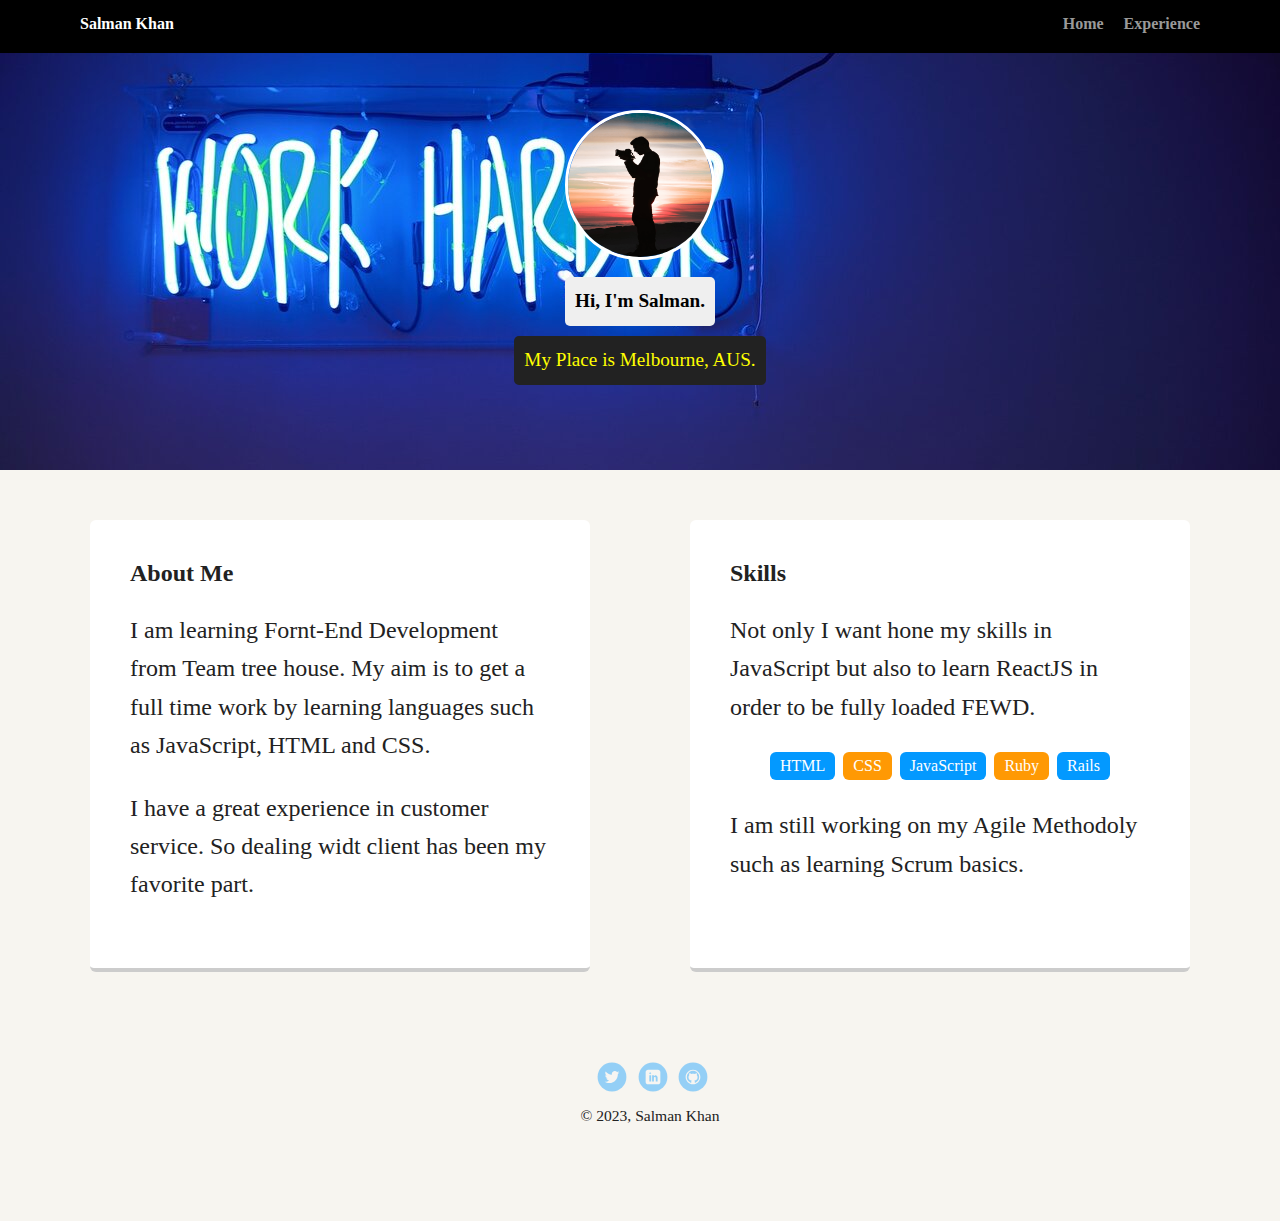
<file: index.html>
<!doctype html>
<html lang="en">
<head>
  <meta charset="utf-8">
  <title>Salman Khan Profile</title>
  <meta name="viewport" content="width=device-width, initial-scale=1.0">
  <link rel="stylesheet" href="styles.css">
  <link href="https://fonts.googleapis.com/css?family=Muli%7CRoboto:400,300,500,700,900" rel="stylesheet"></head>
  <body>

    <div class="main-nav">
        <ul class="nav">
          <li class="name">Salman Khan</li>
          <li><a href="#">Home</a></li>
          <li><a href="experience.html">Experience</a></li>
        </ul>
    </div>

    <header>
      <img src="images/salman.png" alt="Photography of Salman" class="profile-image">
      <h1 class="tag name">Hi, I'm Salman.</h1>
      <p class="tag location">My Place is Melbourne, AUS.</p>
    </header>

    <main class="flex">
      <div class="card">
        <h2>About Me</h2>
        <p>I am learning Fornt-End Development from Team tree house.
          My aim is to get a full time work by learning languages such as 
          JavaScript, HTML and CSS.</p>
        <p>I have a great experience in customer service. So dealing widt
          client has been my favorite part.</p>
      </div> 

      <div class="card">
        <h2>Skills</h2>
        <p>Not only I want hone my skills in JavaScript but also to
          learn ReactJS in order to be fully loaded FEWD. </p>
        <ul class="skills">
          <li>HTML</li>
          <li>CSS</li>
          <li>JavaScript</li>
          <li>Ruby</li>
          <li>Rails</li>
        </ul>
        <p>I am still working on my Agile Methodoly such as learning Scrum basics.</p>
      </div> 

    </main>
    <footer>
      <ul>
        <li><a href="https://twitter.com/msk_khan11" class="social twitter">Twitter</a></li>
        <li><a href="https://www.linkedin.com/in/salman113/" class="social linkedin">LinkedIn</a></li>
        <li><a href="https://github.com/khansalman1" class="social github">Github</a></li>
      </ul>
      <p class="copyright">&copy; 2023, Salman Khan</p>
    </footer>
  </body>
  </html>
</file>
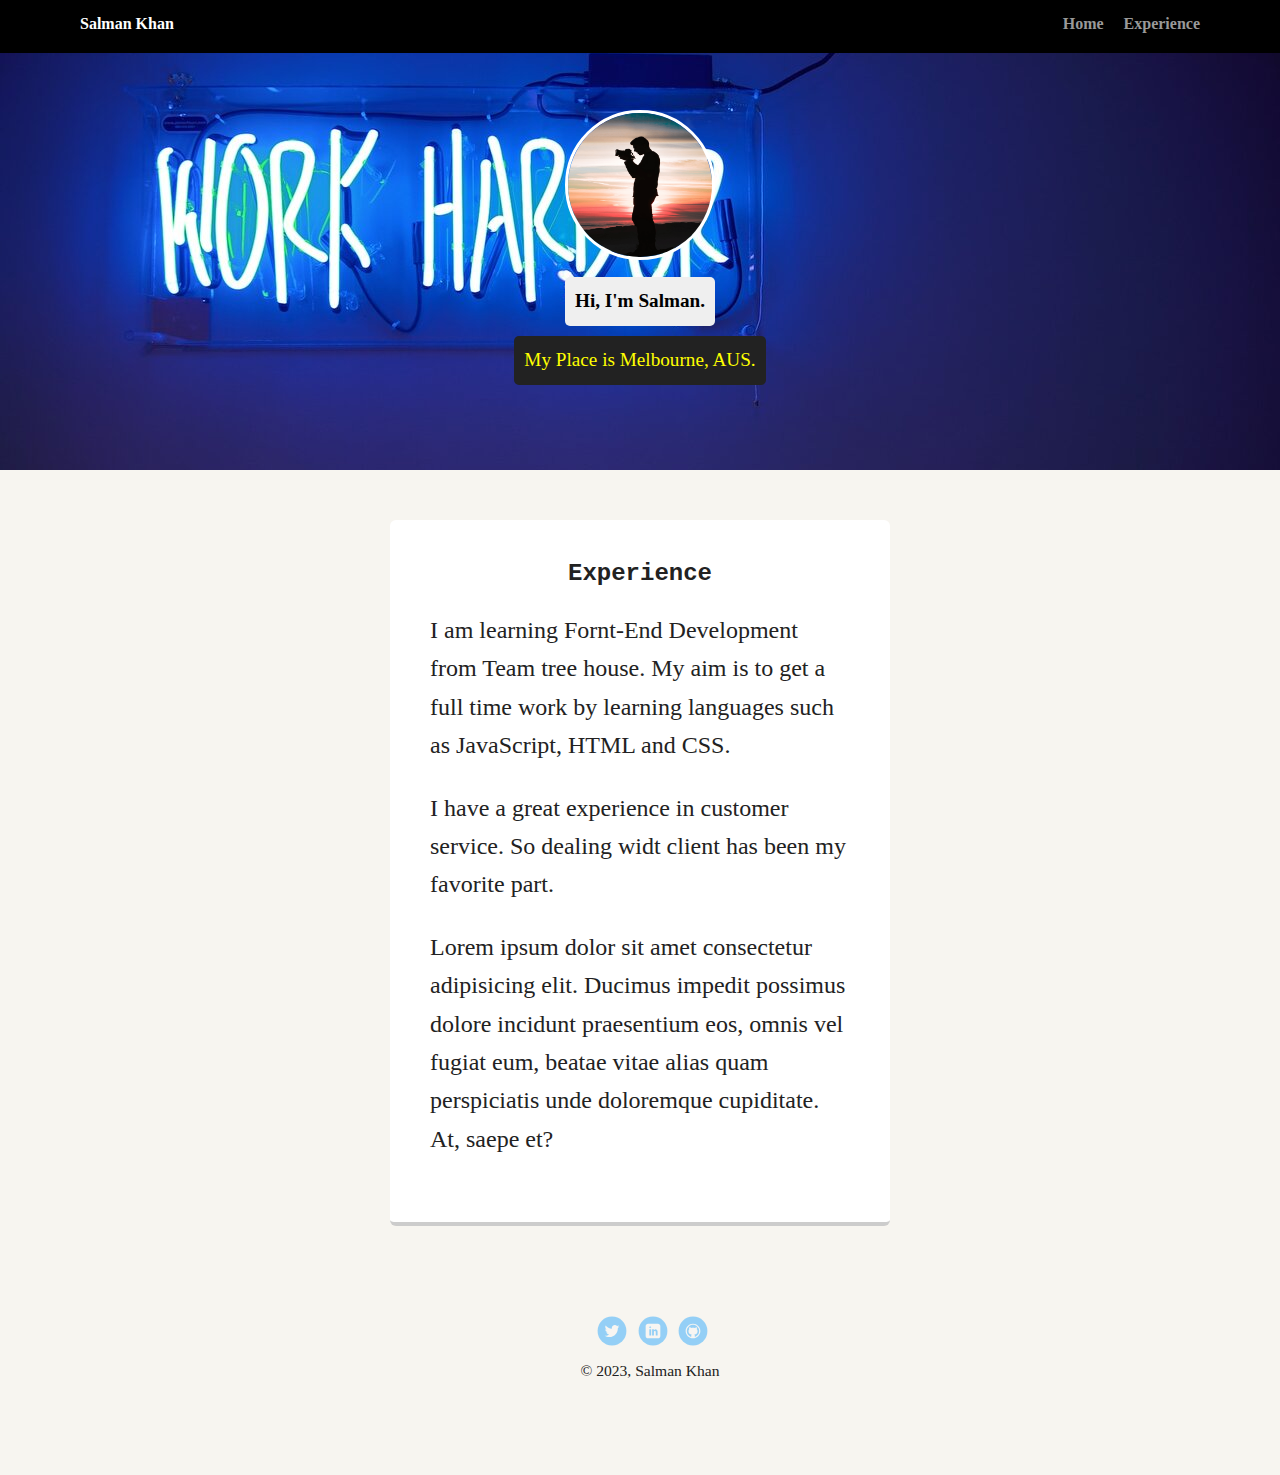
<file: experience.html>
<!doctype html>
<html lang="en">
<head>
  <meta charset="utf-8">
  <title>Jane Smith's Profile</title>
  <meta name="viewport" content="width=device-width, initial-scale=1.0">
  <link rel="stylesheet" href="styles.css">
  <link href="https://fonts.googleapis.com/css?family=Muli%7CRoboto:400,300,500,700,900" rel="stylesheet"></head>
  <body>

    <div class="main-nav">
        <ul class="nav">
          <li class="name">Salman Khan</li>
          <li><a href="index.html">Home</a></li>
          <li><a href="#">Experience</a></li>
        </ul>
    </div>

    <header>
      <img src="images/salman.png" alt="Photography of Salman" class="profile-image">
      <h1 class="tag name">Hi, I'm Salman.</h1>
      <p class="tag location">My Place is Melbourne, AUS.</p>
    </header>

    <main class="flex">
      <div class="card">
        <h2 class="experience_mine">Experience</h2>
        <p>I am learning Fornt-End Development from Team tree house.
          My aim is to get a full time work by learning languages such as 
          JavaScript, HTML and CSS.</p>
        <p>I have a great experience in customer service. So dealing widt
          client has been my favorite part.</p>
        <p>Lorem ipsum dolor sit amet consectetur adipisicing elit. Ducimus impedit possimus dolore incidunt praesentium eos, omnis vel fugiat eum, beatae vitae alias quam perspiciatis unde doloremque cupiditate. At, saepe et?</p>
      </div> 

      <!-- <div class="card">
        <h2>Skills</h2>
        <p>Not only I want hone my skills in JavaScript but also to
          learn ReactJS in order to be fully loaded FEWD. </p>
        <ul class="skills">
          <li>HTML</li>
          <li>CSS</li>
          <li>JavaScript</li>
          <li>Ruby</li>
          <li>Rails</li>
        </ul>
        <p>I am still working on my Agile Methodoly such as learning Scrum basics.</p>
      </div>  -->

    </main>
    <footer>
      <ul>
        <li><a href="https://twitter.com/msk_khan11" class="social twitter">Twitter</a></li>
        <li><a href="https://www.linkedin.com/in/salman113/" class="social linkedin">LinkedIn</a></li>
        <li><a href="https://github.com/khansalman1" class="social github">Github</a></li>
      </ul>
      <p class="copyright">&copy; 2023, Salman Khan</p>
    </footer>
  </body>
  </html>
</file>
<file: styles.css>
/* Global Layout Set-up */
* { 
  box-sizing: border-box;
}
  
body {
  margin: 0;
  padding: 0;
  text-align: center;
  font-family: Cambria, Cochin, Georgia, Times, 'Times New Roman', serif;
  color: #222;
  background: #f7f5f0;
}

/* Paragraph Font size */
p {
  font-size: 1.5em;
}
/* Link Styles */

a {
  text-decoration: none;
  color: #999;
}
a:hover {
  color: #6633ff;
}

/* Section Styles */

.main-nav {
  width: 100%;
  background: black;
  min-height: 30px;
  padding: 10px;
  position: fixed;
  text-align: center;
}
.nav {
  display: flex;
  justify-content: space-around;
  font-weight: 700;
  list-style-type: none;
  margin: 0 auto;
  padding: 0;
}

.nav .name {
    display: block;
    margin-right: auto;
    color: white;
}
.nav li {
  padding: 5px 10px 10px 10px;
}
.nav a {
  transition: all .5s;
}
.nav a:hover {
  color: white
}

header {
  text-align: center;
  background: url('images/workhard.jpg') no-repeat top center ;
  background-size: cover;
  overflow: hidden;
  padding-top: 60px;
}
header {
  line-height: 1.5;
}
header .profile-image {
  margin-top: 50px;
  width: 150px;
  height: 150px;
  border-radius: 50%;
  border: 3px solid white;
  transition: all .5s;
}
header .profile-image:hover {
  transform: scale(1.2) rotate(5deg);
}
.tag {
  font-size: 1.2em;
  background-color: #efefef;
  color: black;
  padding: 10px;
  border-radius: 5px;
  display: table;
  margin: 10px auto;
} 
.location {
  background-color: #222;
  color: yellow;
}
.card {
  margin: 30px;
  padding: 20px 40px 40px;
  max-width: 500px;
  text-align: left;
  background: #fff;
  border-bottom: 4px solid #ccc;
  border-radius: 6px;
  transition: all .5s;
}
.card:hover {
  border-color: #ff99ff;
}

ul.skills {
  padding: 0;
  text-align: center;
}

.skills li {
  border-radius: 6px;
  display: inline-block;
  background: #ff9904;
  color: white;
  padding: 5px 10px;
  margin: 2px;
}

.skills li:nth-child(odd) {
  background: #0399ff;
}

footer {
  width: 100%;
  min-height: 30px;
  padding: 20px 0 40px 20px;
}

footer .copyright {
  top: -8px;
  font-size: .75em;
}

footer ul {
  list-style-type: none;
  margin: 0;
  padding: 0;
}

footer ul li {
  display: inline-block;
}

a.social {
  display: inline-block;
  text-indent: -9999px;
  margin-left: 5px;
  width: 30px;
  height: 30px;
  background-size: 30px 30px;
  opacity: .4;
  transition: all .5s;
}
a.twitter {
  background-image: url(images/twitter.svg);
}
a.linkedin {
  background-image: url(images/linkedin.svg);
}
a.github {
  background-image: url(images/github.svg);
}
a.social:hover {
  opacity: 1;
}
.clearfix {
  clear: both;
}

/* Experience Page */

.experience_mine {
  font-family: 'Courier New', Courier, monospace;
  text-align: center;
}


/* Styles for larger screens */
@media screen and (min-width: 720px) {
  
  .flex {
      display: -ms-flexbox;      /* TWEENER - IE 10 */
      display: flex; 
      max-width: 1200px;
      -ms-flex-pack: distribute;
      justify-content: space-around;
      margin: 0 auto;
  }

  header {
    min-height: 470px;
  }

  .nav {
    max-width: 1200px;
    padding: 0 30px;
  }


  main {
    padding-top: 20px;
  }

  main p {
    line-height: 1.6em;
  }

  footer {
    font-size: 1.3em;
    max-width: 1200px;
    margin: 40px auto;
  }

}
</file>
